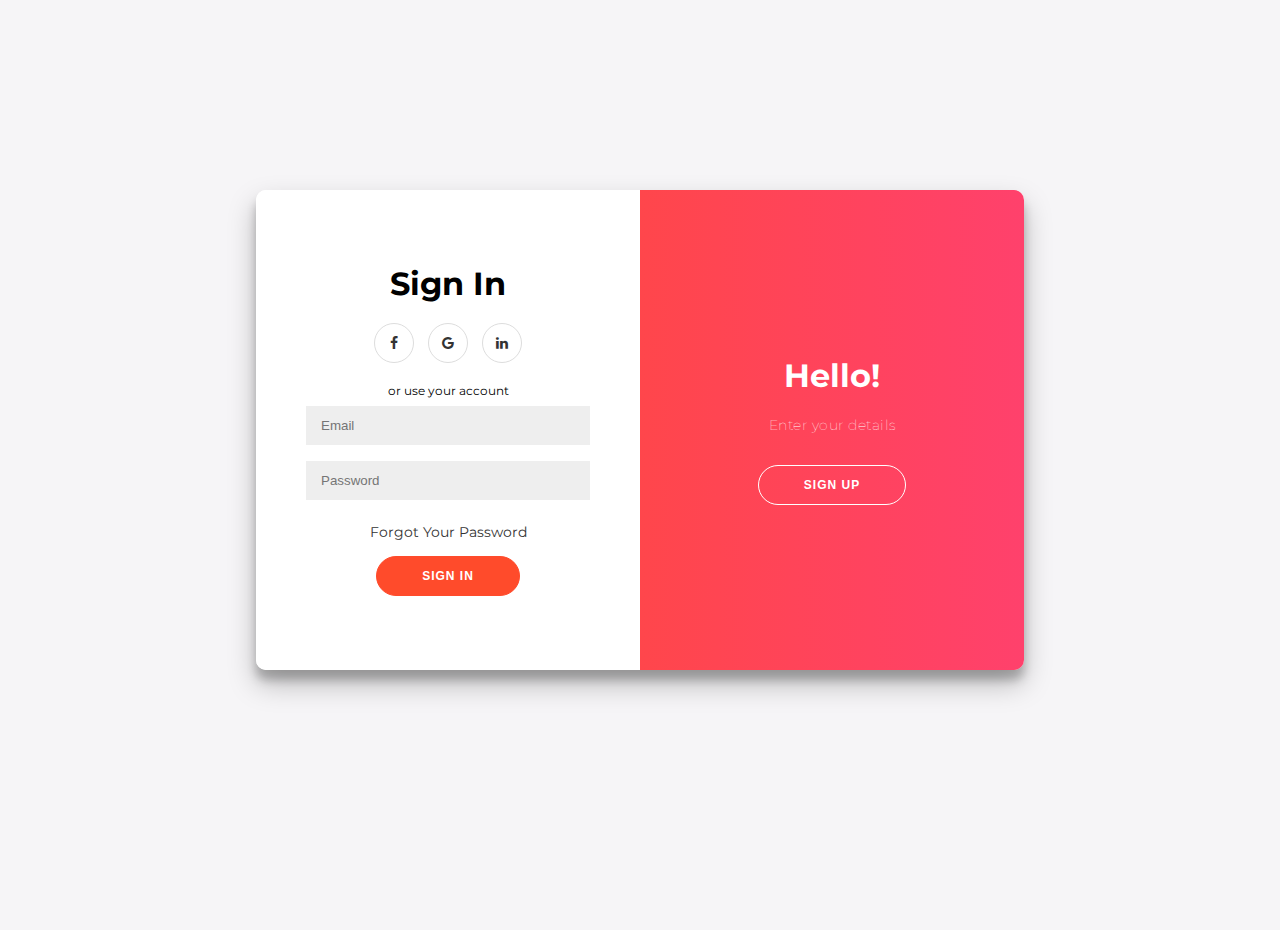
<file: Netify/templates/login/signlog.html>
<!DOCTYPE html>
<html>
<head>
	<title>SignUp and Login</title>
	<link rel="stylesheet" type="text/css" href="style.css">
	<link rel="stylesheet" href="https://cdnjs.cloudflare.com/ajax/libs/font-awesome/4.7.0/css/font-awesome.min.css">
</head>
<body>

<div class="container" id="container">
<div class="form-container sign-up-container">

<form action="">
	<h1>Create Account</h1>
	<div class="social-container">
		<a href="#" class="social"><i class="fa fa-facebook"></i></a>
		<a href="#" class="social"><i class="fa fa-google"></i></a>
		<a href="#" class="social"><i class="fa fa-linkedin"></i></a>
	</div>
	<span>or use your email for registration</span>
	<input type="text" name="name" placeholder="Name">
	<input type="email" name="email" placeholder="Email">
	<input type="password" name="password" placeholder="Password">
	<button>SignUp</button>
</form>
</div>
<div class="form-container sign-in-container">
	<form action="#">
		<h1>Sign In</h1>
		<div class="social-container">
		<a href="#" class="social"><i class="fa fa-facebook"></i></a>
		<a href="#" class="social"><i class="fa fa-google"></i></a>
		<a href="#" class="social"><i class="fa fa-linkedin"></i></a>
	</div>
	<span>or use your account</span>
	<input type="email" name="email" placeholder="Email">
	<input type="password" name="password" placeholder="Password">
	<a href="#">Forgot Your Password</a>

	<button>Sign In</button>
	</form>
</div>
<div class="overlay-container">
	<div class="overlay">
		<div class="overlay-panel overlay-left">
			<h1>Welcome Back!</h1>
			<p>To keep connected with us please login with your personal info</p>
			<button class="ghost" id="signIn">Sign In</button>
		</div>
		<div class="overlay-panel overlay-right">
			<h1>Hello!</h1>
			<p>Enter your details</p>
			<button class="ghost" id="signUp">Sign Up</button>
		</div>
	</div>
</div>
</div>

<script type="text/javascript">
	const signUpButton = document.getElementById('signUp');
	const signInButton = document.getElementById('signIn');
	const container = document.getElementById('container');

	signUpButton.addEventListener('click', () => {
		container.classList.add("right-panel-active");
	});
	signInButton.addEventListener('click', () => {
		container.classList.remove("right-panel-active");
	});
</script>


</body>
</html>
</file>
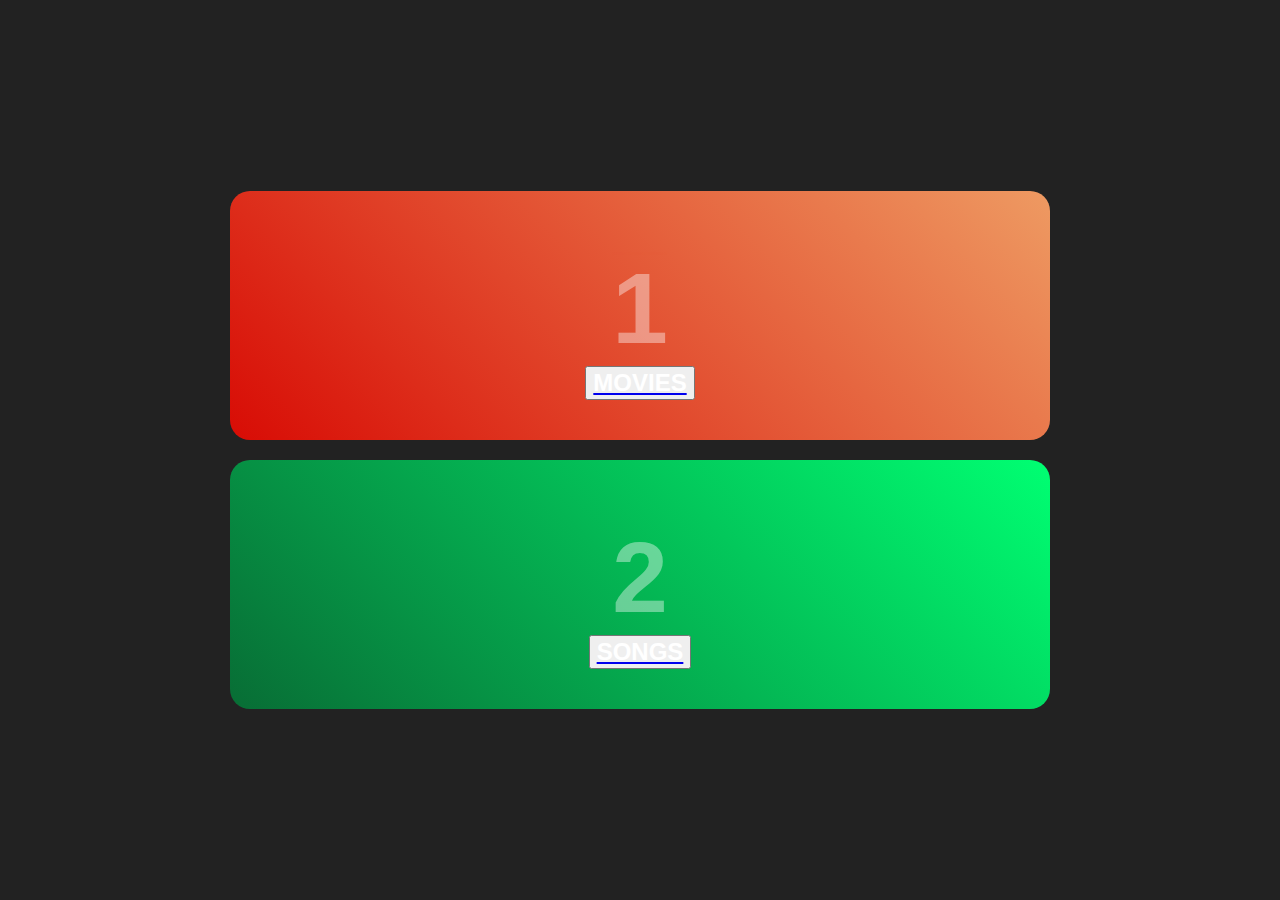
<file: Netify/templates/src/section.html>
<!DOCTYPE html>
<html lang="en">
<head>
    <meta charset="UTF-8">
    <meta http-equiv="X-UA-Compatible" content="IE=edge">
    <meta name="viewport" content="width=device-width, initial-scale=1.0">
    <title>Document</title>
</head>
    <style>
        body{
            margin:0;
            padding:0;
            display: flex;
            justify-content:center;
            align-items: center;
            max-height: 100vh;
            background-color: #222;
            font-family:'Ubuntu',sans-serif;

        }
        .container{
            width: 1500px;
            height:auto;
            margin:200px;
            display: grid;
            /*grid-template-columns: none|auto|max-content|min-content|length|initial|inherit;*/
            grid-template-columns: repeat(auto-fit, minmax(500px,1fr));
            grid-gap:20px;
            padding:30px;
            box-sizing: border-box;
        }
        .container  .box{
            position: relative;
            background-color:#fff;
            padding:60px 40px 40px;
            text-align: center;
            overflow:hidden;
            border-radius: 20px;
        }
        .container .box:nth-child(1){
            background: linear-gradient(45deg, #d80c05,#ee9a62);
        }
        .container .box:nth-child(2){
            background: linear-gradient(45deg, #086d35,#00ff72);
        }
        .container .box h2{
            position: relative;
            margin:0;
            padding:0;
            font-size: 100px;
            color:#fff;
            z-index: 1;
            opacity: 0.4;
        }
        .container .box h3{
            margin:0;
            padding:0;
            color:#fff;
            font-size:24px;
            text-transform: uppercase;
        }
        .container .box:hover{
            cursor: pointer;
            opacity:0.8;
        }
    </style>
<body>
    <div class="container">
            <div class="box">
                <h2>1</h2>
                <button ><a href="Netify\templates\movie_page\index.html"><h3>Movies</h3></a></button>
            </div>
            <div class="box">
                <h2>2</h2>
                <button ><a href="templates/Project_added_music/src/index_songs.html"><h3>Songs</h3></a></button>
            </div>
    </div>
</body>
</html>
</file>
<file: Netify/templates/login/style.css>
@import url('https://fonts.googleapis.com/css?family=Montserrat:400,800');

* {
	box-sizing: border-box;
}

body {
	background: #f6f5f7;
	display: flex;
	justify-content: center;
	align-items: center;
	flex-direction: column;
	font-family: 'Montserrat', sans-serif;
	height: 100vh;
	margin: -20px 0 50px;
}

h1 {
	font-weight: bold;
	margin: 0;
}

h2 {
	text-align: center;
}

p {
	font-size: 14px;
	font-weight: 100;
	line-height: 20px;
	letter-spacing: 0.5px;
	margin: 20px 0 30px;
}

span {
	font-size: 12px;
}

a {
	color: #333;
	font-size: 14px;
	text-decoration: none;
	margin: 15px 0;
}

button {
	border-radius: 20px;
	border: 1px solid #FF4B2B;
	background-color: #FF4B2B;
	color: #FFFFFF;
	font-size: 12px;
	font-weight: bold;
	padding: 12px 45px;
	letter-spacing: 1px;
	text-transform: uppercase;
	transition: transform 80ms ease-in;
}

button:active {
	transform: scale(0.95);
}

button:focus {
	outline: none;
}

button.ghost {
	background-color: transparent;
	border-color: #FFFFFF;
}

form {
	background-color: #FFFFFF;
	display: flex;
	align-items: center;
	justify-content: center;
	flex-direction: column;
	padding: 0 50px;
	height: 100%;
	text-align: center;
}

input {
	background-color: #eee;
	border: none;
	padding: 12px 15px;
	margin: 8px 0;
	width: 100%;
}

.container {
	background-color: #fff;
	border-radius: 10px;
  	box-shadow: 0 14px 28px rgba(0,0,0,0.25), 
			0 10px 10px rgba(0,0,0,0.22);
	position: relative;
	overflow: hidden;
	width: 768px;
	max-width: 100%;
	min-height: 480px;
}

.form-container {
	position: absolute;
	top: 0;
	height: 100%;
	transition: all 0.6s ease-in-out;
}

.sign-in-container {
	left: 0;
	width: 50%;
	z-index: 2;
}

.container.right-panel-active .sign-in-container {
	transform: translateX(100%);
}

.sign-up-container {
	left: 0;
	width: 50%;
	opacity: 0;
	z-index: 1;
}

.container.right-panel-active .sign-up-container {
	transform: translateX(100%);
	opacity: 1;
	z-index: 5;
	animation: show 0.6s;
}

@keyframes show {
	0%, 49.99% {
		opacity: 0;
		z-index: 1;
	}
	
	50%, 100% {
		opacity: 1;
		z-index: 5;
	}
}

.overlay-container {
	position: absolute;
	top: 0;
	left: 50%;
	width: 50%;
	height: 100%;
	overflow: hidden;
	transition: transform 0.6s ease-in-out;
	z-index: 100;
}

.container.right-panel-active .overlay-container{
	transform: translateX(-100%);
}

.overlay {
	background: #FF416C;
	background: -webkit-linear-gradient(to right, #FF4B2B, #FF416C);
	background: linear-gradient(to right, #FF4B2B, #FF416C);
	background-repeat: no-repeat;
	background-size: cover;
	background-position: 0 0;
	color: #FFFFFF;
	position: relative;
	left: -100%;
	height: 100%;
	width: 200%;
  	transform: translateX(0);
	transition: transform 0.6s ease-in-out;
}

.container.right-panel-active .overlay {
  	transform: translateX(50%);
}

.overlay-panel {
	position: absolute;
	display: flex;
	align-items: center;
	justify-content: center;
	flex-direction: column;
	padding: 0 40px;
	text-align: center;
	top: 0;
	height: 100%;
	width: 50%;
	transform: translateX(0);
	transition: transform 0.6s ease-in-out;
}

.overlay-left {
	transform: translateX(-20%);
}

.container.right-panel-active .overlay-left {
	transform: translateX(0);
}

.overlay-right {
	right: 0;
	transform: translateX(0);
}

.container.right-panel-active .overlay-right {
	transform: translateX(20%);
}

.social-container {
	margin: 20px 0;
}

.social-container a {
	border: 1px solid #DDDDDD;
	border-radius: 50%;
	display: inline-flex;
	justify-content: center;
	align-items: center;
	margin: 0 5px;
	height: 40px;
	width: 40px;
}
</file>
